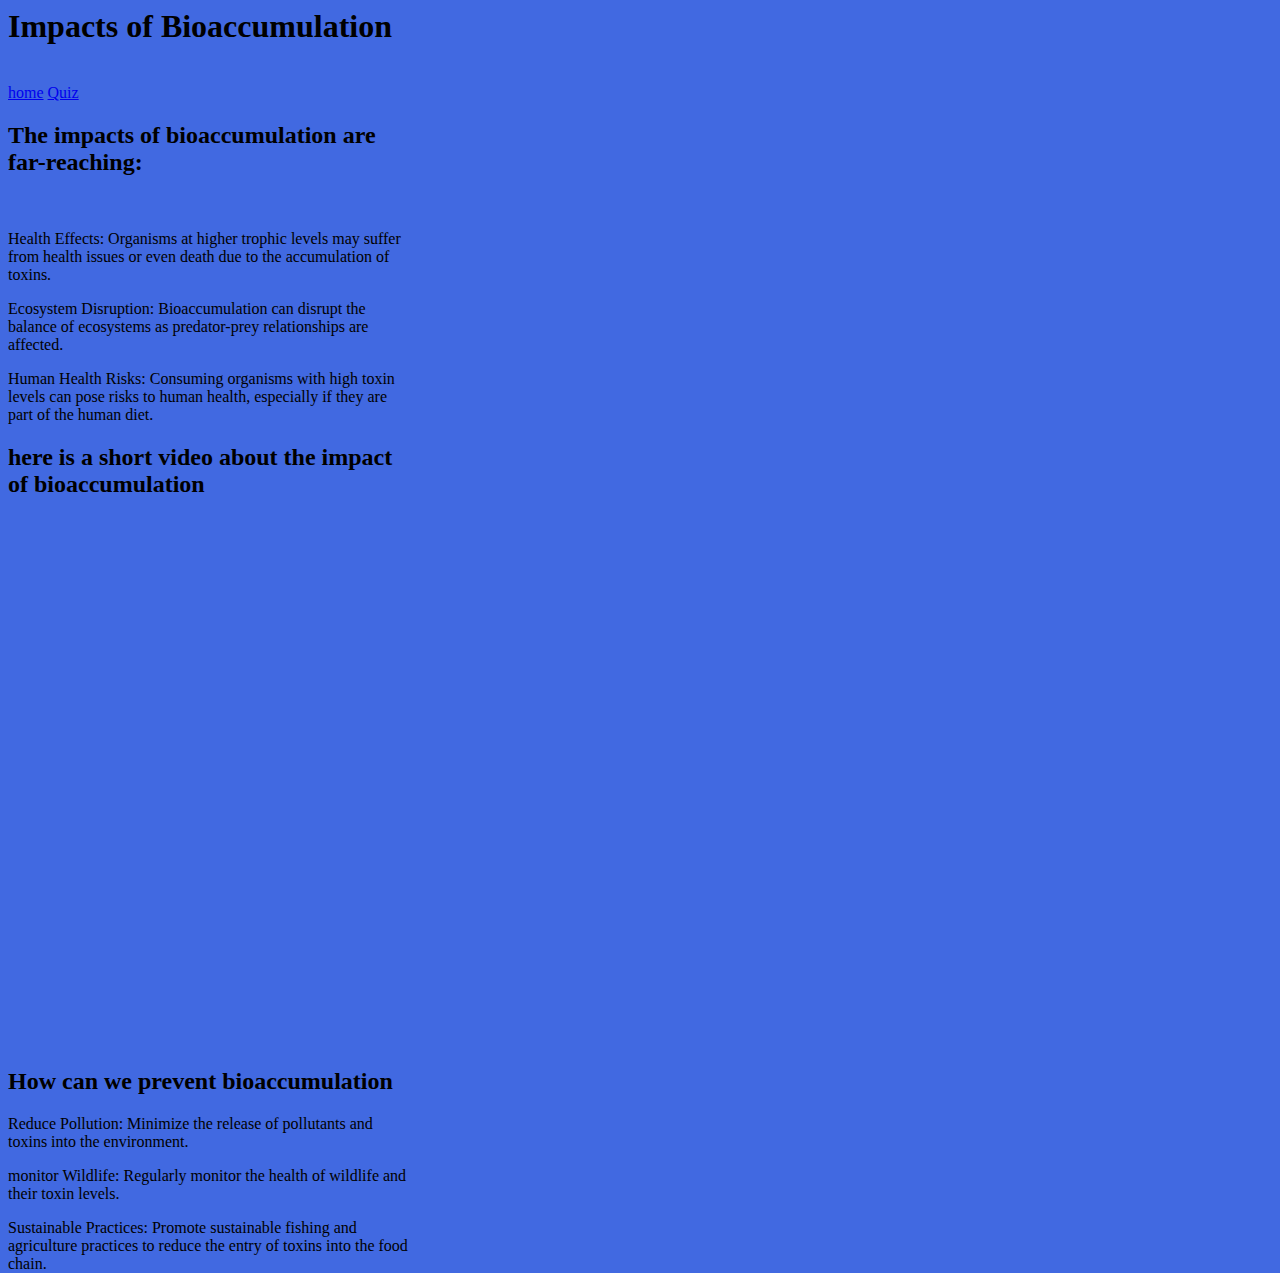
<file: bioaccumulation.html>
<head>
    <link rel="stylesheet" href="syle.css">
</head>

<body id="bio">
<h1>Impacts of Bioaccumulation</h1>
<br>
<a href="index.html">home</a>
<a href="quiz.html">Quiz</a>
<br>
<h2>The impacts of bioaccumulation are far-reaching:</h2>
<br>
<p>Health Effects: Organisms at higher trophic levels may suffer from health issues or even death due to the accumulation of toxins.</p>
<p>Ecosystem Disruption: Bioaccumulation can disrupt the balance of ecosystems as predator-prey relationships are affected.</p>
<p>Human Health Risks: Consuming organisms with high toxin levels can pose risks to human health, especially if they are part of the human diet.</p>

<h2>here is a short video about the impact of bioaccumulation</h2>
<iframe width="942" height="530" src="https://www.youtube.com/embed/TZk6vcmLcKw" title="Biomagnification and the Trouble with Toxins" frameborder="0" allow="accelerometer; autoplay; clipboard-write; encrypted-media; gyroscope; picture-in-picture; web-share" allowfullscreen></iframe>

<h2>How can we prevent bioaccumulation</h2>
<p>Reduce Pollution: Minimize the release of pollutants and toxins into the environment.</p>
<p>monitor Wildlife: Regularly monitor the health of wildlife and their toxin levels.</p>
<p>Sustainable Practices: Promote sustainable fishing and agriculture practices to reduce the entry of toxins into the food chain.</p>












</body>
</file>
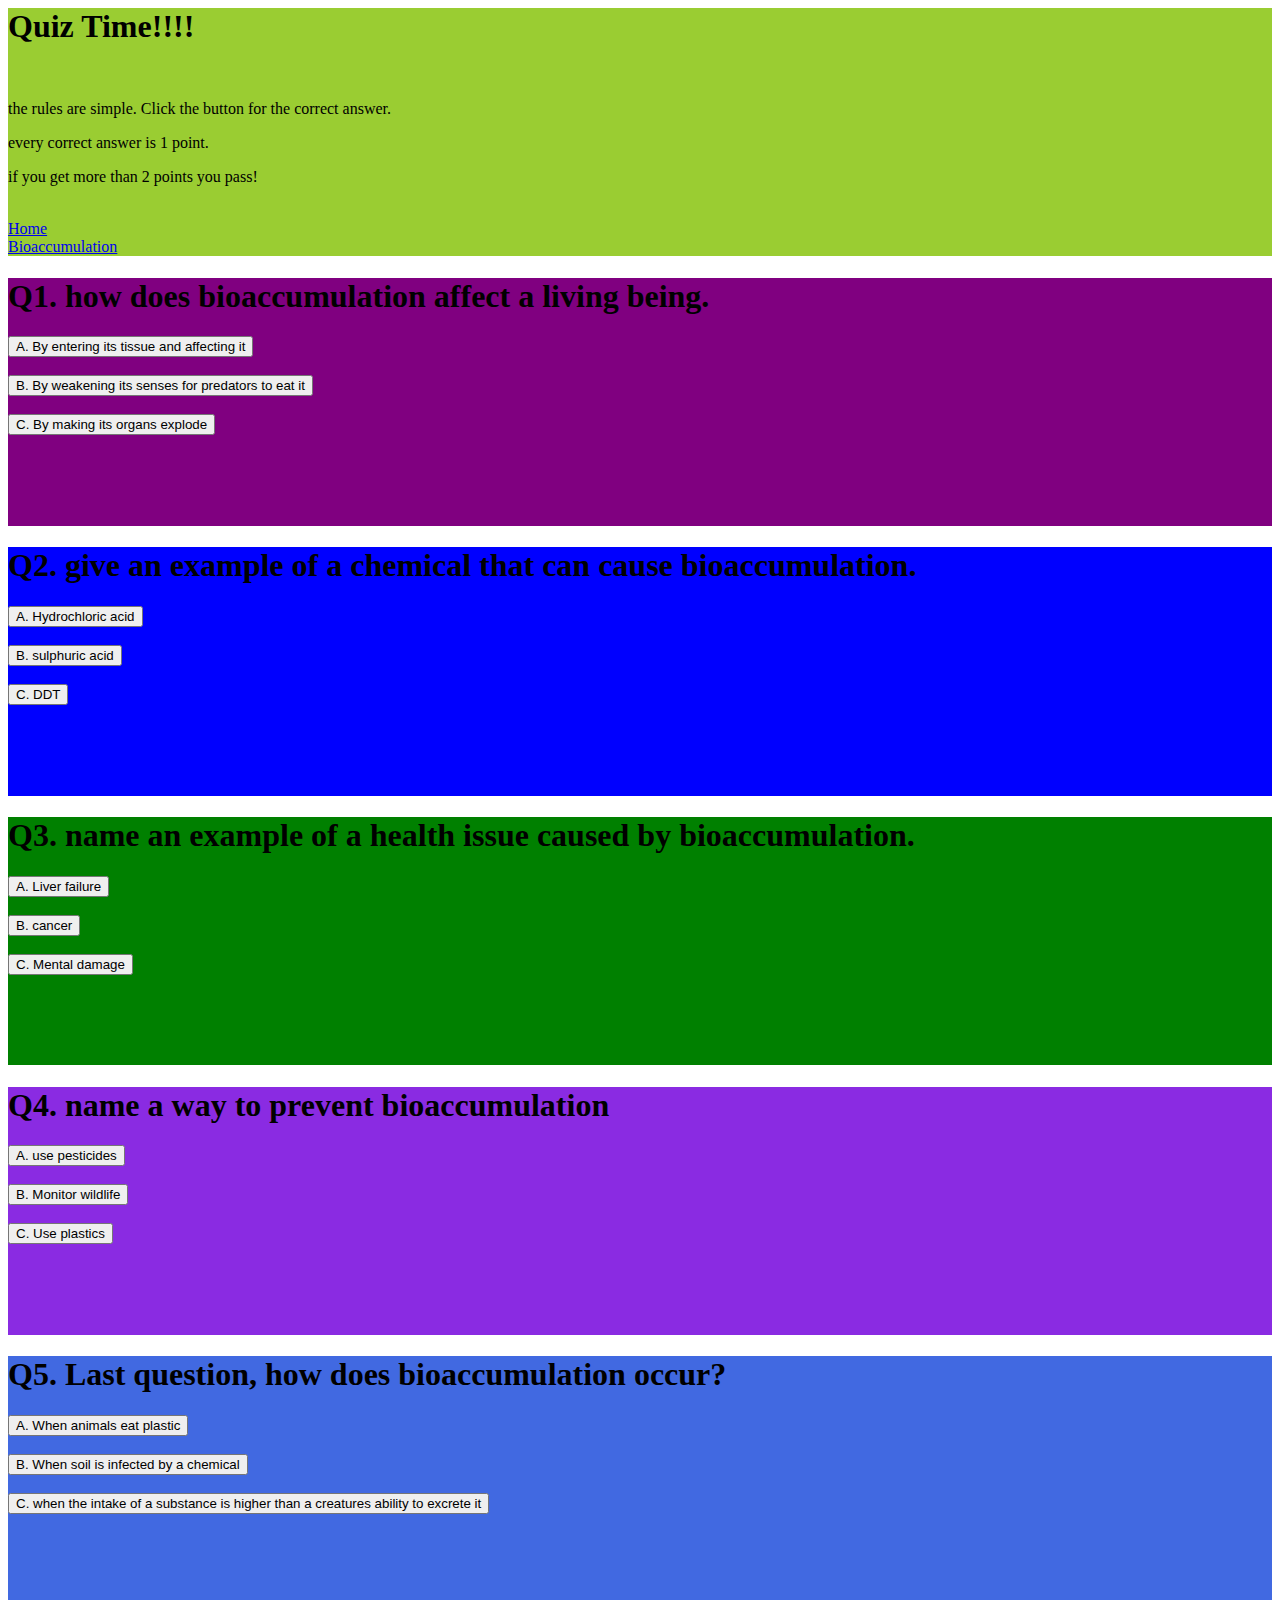
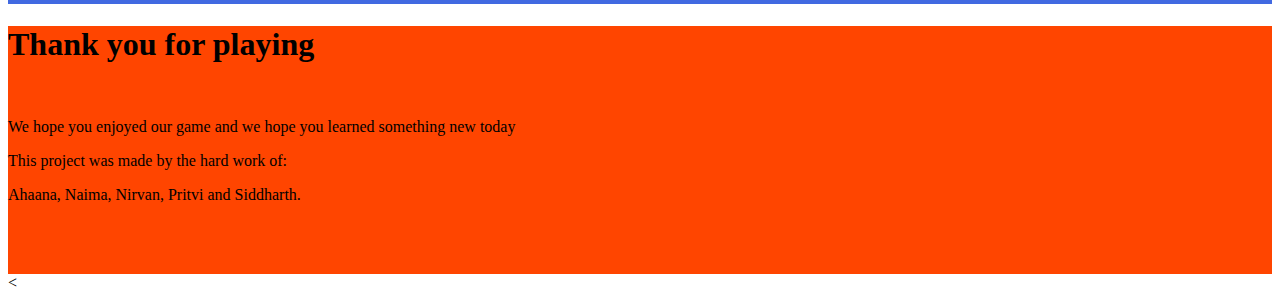
<file: quiz.html>
<head>
<link rel="stylesheet" href="syle.css">
<script src="main.js"></script>
</head>

<body>


<section id="quiz">   
<h1>Quiz Time!!!!</h1>
<br>
<p>the rules are simple. Click the button for the correct answer.</p>
<p>every correct answer is 1 point.</p>
<p>if you get more than 2 points you pass!</p>
<br>
<a href="index.html">Home</a>
<br>
<a href="bioaccumulation.html">Bioaccumulation</a>
<br>
</section>  
<section id="q1">
<h1>Q1. how does bioaccumulation affect a living being.</h1>

<button onclick='right_answer1()'>A. By entering its tissue and affecting it</button>
<br>
<br>
<button onclick='wa1()'>B. By weakening its senses for predators to eat it</button>
<br>
<br>
<button onclick='wa1()'>C. By making its organs explode</button>
<br>
<br>
 
<h3 id="answer"></h3>
<br>
<br>
<br>

</section>
<section id="q2">
    <h1>Q2. give an example of a chemical that can cause bioaccumulation.</h1>
    
    <button onclick='wa2()'>A. Hydrochloric acid</button>
    <br>
    <br>
    <button onclick='wa2()'>B. sulphuric acid</button>
    <br>
    <br>
    <button onclick='ra2()'>C. DDT</button>
    <br>
    <br>
     
    <h3 id="answer2"></h3>
    <br>
    <br>
    <br>
    
</section>
<section id="q3">
    <h1>Q3. name an example of a health issue caused by bioaccumulation.</h1>
    
    <button onclick='ra3()'>A. Liver failure</button>
    <br>
    <br>
    <button onclick='wa3()'>B. cancer</button>
    <br>
    <br>
    <button onclick='ra3()'>C. Mental damage</button>
    <br>
    <br>
     
    <h3 id="answer3"></h3>
    <br>
    <br>
    <br>
    
</section>
<section id="q4">
    <h1>Q4. name a way to prevent bioaccumulation</h1>
    
    <button onclick='wa4()'>A. use pesticides</button>
    <br>
    <br>
    <button onclick='ra4()'>B. Monitor wildlife</button>
    <br>
    <br>
    <button onclick='wa4()'>C. Use plastics</button>
    <br>
    <br>
     
    <h3 id="answer4"></h3>
    <br>
    <br>
    <br>
    
</section>
<section id="q5">
    <h1>Q5. Last question, how does bioaccumulation occur?</h1>
    
    <button onclick='wa5()'>A. When animals eat plastic </button>
    <br>
    <br>
    <button onclick='wa5()'>B. When soil is infected by a chemical </button>
    <br>
    <br>
    <button onclick='ra5()'>C. when the intake of a substance is higher than a creatures ability to excrete it</button>
    <br>
    <br>
     
    <h3 id="answer5"></h3>
    <br>
    <br>
    <br>
    
</section>
<section id="end">   
    <h1>Thank you for playing</h1>
    <br>
    <p>We hope you enjoyed our game and we hope you learned something new today</p>
    <p>This project was made by the hard work of:</p>
    <p>Ahaana, Naima, Nirvan, Pritvi and Siddharth.</p>
    <br>
    <br>
    <br>
    </section>  
    <














</body>
</file>
<file: syle.css>
#test1{
    background-color:blue;
    
    
}
.text{
    color:white;
}
#bio{
    width: 400px;
    height: 400px ;
}
#quiz{
    background-color: yellowgreen;
}
#q1{
    background-color: purple;
}
#q2{
    background-color: blue;
}
#q3{
    background-color: green;
}
#q4{
    background-color: blueviolet;
}
#q5{
    background-color: royalblue;
}
#end{
    background-color: orangered;
}
#bio{
    background-color: royalblue;
}
</file>
